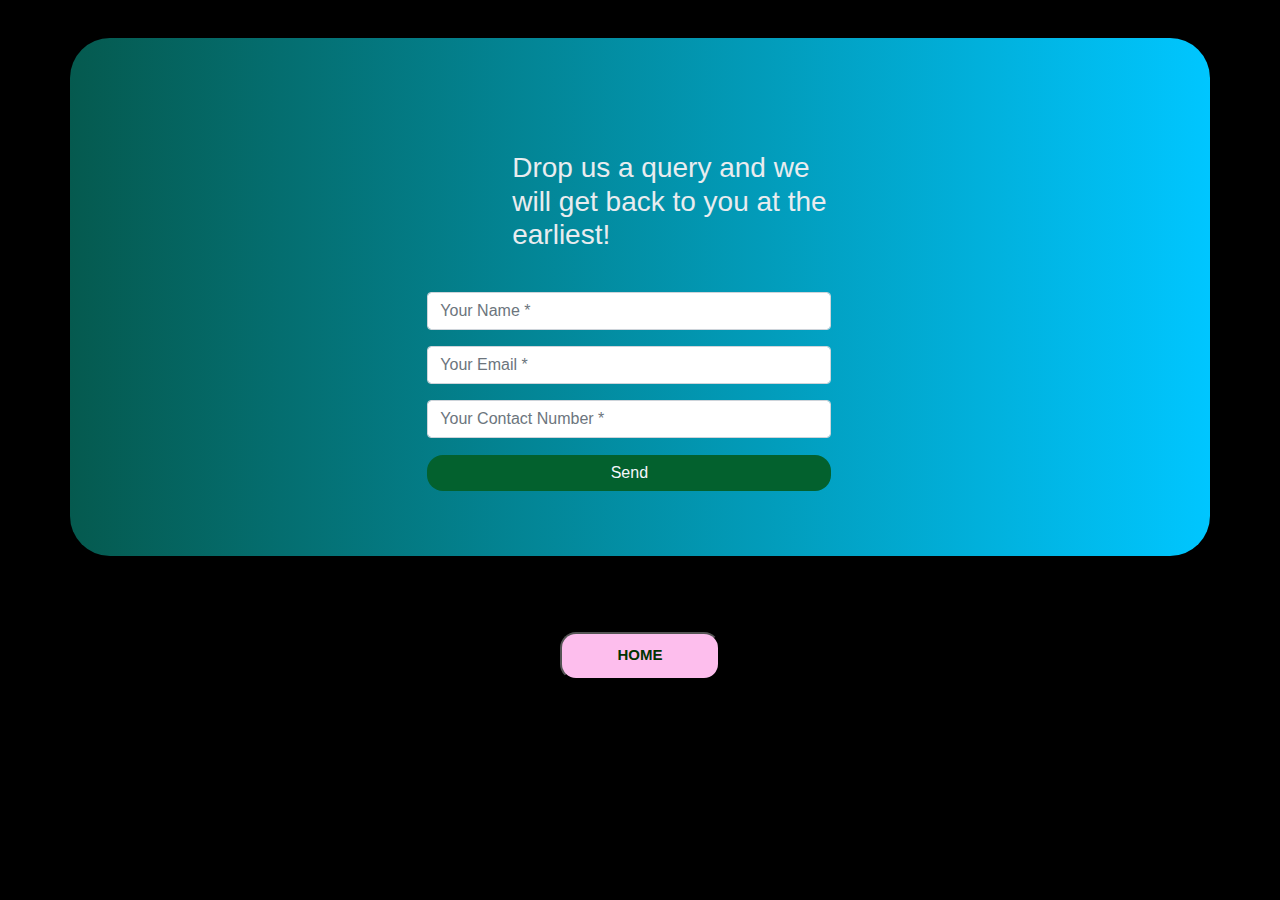
<file: contact.html>
<!DOCTYPE html>
<html lang="en">
<head>
    <meta charset="UTF-8">
    <meta name="viewport" content="width=device-width, initial-scale=1.0">
    <title>Contact Us</title>
    <link href="https://maxcdn.bootstrapcdn.com/bootstrap/4.1.1/css/bootstrap.min.css" rel="stylesheet" id="bootstrap-css">
    <style>
            body {
                background-color: #000;
            }
            .register .nav-tabs .nav-link:hover{
                border: none;
            }
            .text-align{
                margin-top: -3%;
                margin-bottom: -9%;

                padding: 10%;
                margin-left: 30%;
            }
            .form-new{
                margin-right: 22%;
                margin-left: 20%;
            }
            .register-heading{
                margin-left: 21%;
                margin-bottom: 10%;
                color: #e9ecef;
            }
            .register-heading h1{
                margin-left: 21%;
                margin-bottom: 10%;
                color: #e9ecef;
            }
            .register{
                background: -webkit-linear-gradient(left, #055a4f, #00c6ff);
                margin-top: 3%;
                padding: 3%;
                border-radius: 2.5rem;
            }
            .btnSubmit
            {
                width: 50%;
                border-radius: 1rem;
                padding: 1.5%;
                color: #fff;
                background-color: #03612e;
                border: none;
                cursor: pointer;
                margin-right: 6%;
                color: rgb(246, 246, 252);
                margin-top: 4%;
            }

            .homebtn {
                display: flex;
                justify-content: center;
                align-items: center;
                height: 200px;
                margin-bottom: 2rem;
            }

            .homebtn > a > button:hover {
                background: #f1a886;
            }   

            .homebtn > a > button {
                font-family: 'Recursive', sans-serif;
                width: 10rem;
                height: 3rem;
                font-size: 15px;
                font-weight: 700;
                text-transform: uppercase;
                border-radius: 1rem;
                padding: 0.5rem;
                background-color: #fdbeed;
                color: #003300;
            }
    </style>

</head>
<body>
    
<div class="container register">
            <div class="row">
                <div class="col-md-12">
                        <div class="tab-pane fade show active text-align form-new" id="home" role="tabpanel" aria-labelledby="home-tab">
                            <h3 class="register-heading">Drop us a query and we will get back to you at the earliest!</h3>
                            <div class="row register-form">
                                <div class="col-md-12">
                                    <form method="post" autocomplete="off" name="google-sheet">
                                        <div class="form-group">
                                            <input type="text" name="Name" class="form-control" placeholder="Your Name *" value="" required=""/>
                                        </div>
                                        <div class="form-group">
                                            <input type="text" name="Email" class="form-control" placeholder="Your Email *" value="" required=""/>
                                        </div>
                                        <div class="form-group">
                                            <input type="number" name="Phone" class="form-control" placeholder="Your Contact Number *" value="" required=""/>
                                        </div>
                                        <div class="form-group">
                                            <input type="submit" name="submit" class="btnSubmit btn-block" value="Send" />
                                        </div>
                                    </form>
                                </div>
                            </div>
                        </div>
                </div>
            </div>
        </div>

        <div class="homebtn">
            <a href="index.html">
                <button>Home</button>
            </a>

        </div>
          
          <script>
            const scriptURL = 'https://script.google.com/macros/s/AKfycby1Wqm-zbowa_HpB05-rETQQacfi9393BOtK28w7_qgdzGHwGt7W49pk22Ld8Ziws8N7g/exec'
            const form = document.forms['google-sheet']
          
            form.addEventListener('submit', e => {
              e.preventDefault()
              fetch(scriptURL, { method: 'POST', body: new FormData(form)})
                .then(response => alert("Thanks for Contacting us..! We Will Contact You Soon..."))
                .catch(error => console.error('Error!', error.message))
            })
          </script>

        <script src="https://maxcdn.bootstrapcdn.com/bootstrap/4.1.1/js/bootstrap.min.js"></script>
        <script src="https://cdnjs.cloudflare.com/ajax/libs/jquery/3.2.1/jquery.min.js"></script>
</body>
</html>
</file>
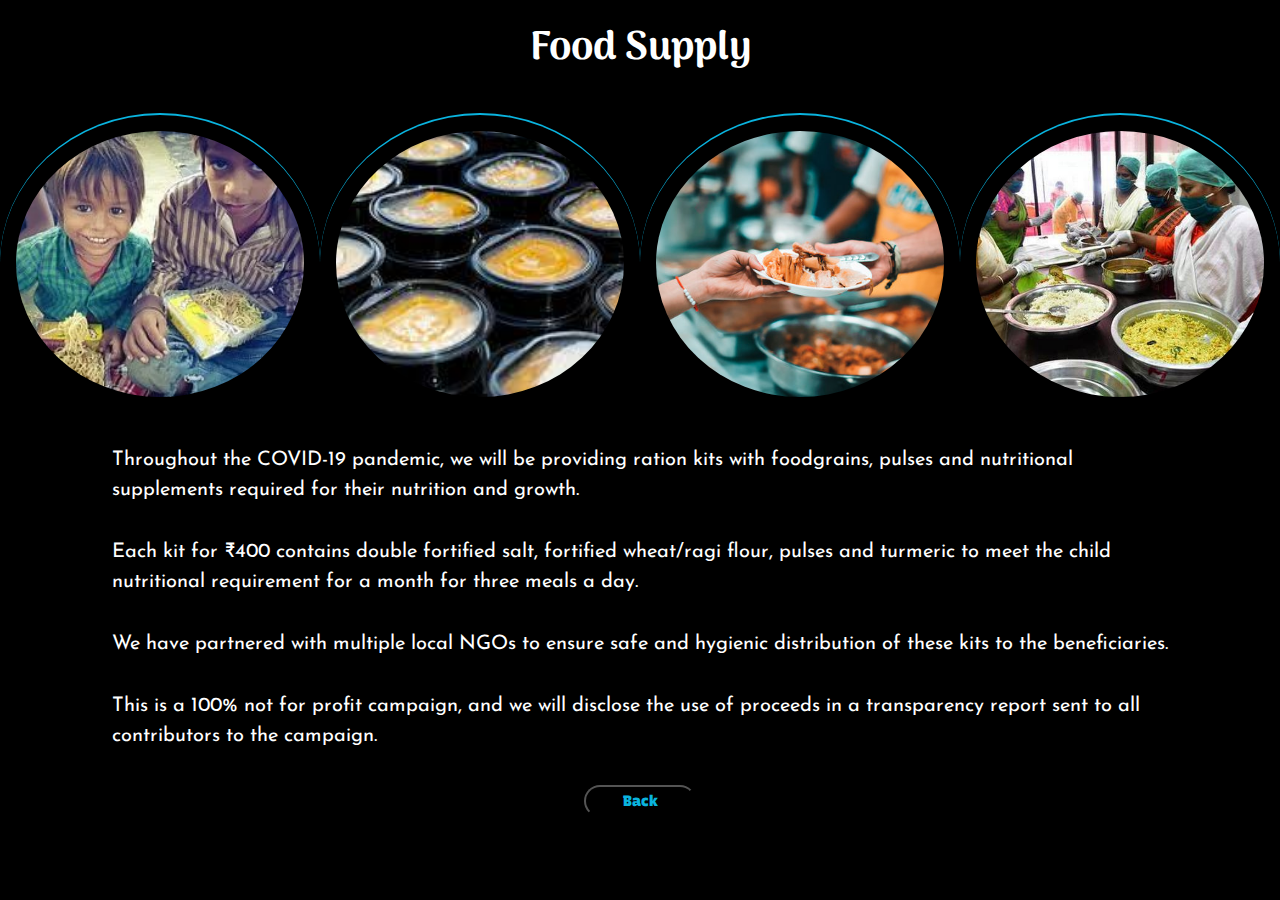
<file: food.html>
<!DOCTYPE html>
<html lang="en">
<head>
    <meta charset="UTF-8">
    <meta http-equiv="X-UA-Compatible" content="IE=edge">
    <meta name="viewport" content="width=device-width, initial-scale=1.0">
    <link rel="preconnect" href="https://fonts.gstatic.com">
<link href="https://fonts.googleapis.com/css2?family=Arima+Madurai:wght@200;300;400&family=Josefin+Sans:wght@300;400&family=Recursive:wght@300;400&display=swap" rel="stylesheet">
    <link rel="stylesheet" href="oxygen.css">
    <title>Food Supply</title>
</head>
<body>
    <h1>Food Supply</h1>
    <div class="images">
        <img src="f1.jpg" alt="">
        <img src="f2.jpeg" alt="">
        <img src="f3.jpg" alt="">
        <img src="f4.jpeg" alt="">
    </div>

    <div>
        <p>Throughout the COVID-19 pandemic, we will be providing ration kits with foodgrains, pulses and nutritional supplements required for their nutrition and growth.</p>

        <p>Each kit for ₹400 contains double fortified salt, fortified wheat/ragi flour, pulses and turmeric to meet the child nutritional requirement for a month for three meals a day.</p>

        <p>We have partnered with multiple local NGOs to ensure safe and hygienic distribution of these kits to the beneficiaries.</p>

        <p>This is a 100% not for profit campaign, and we will disclose the use of proceeds in a transparency report sent to all contributors to the campaign.</p>
    </div>

    <div class="btn">
        <a href="index.html">
            <button>Back</button>
        </a>
    </div>
    
</body>
</html>
</file>
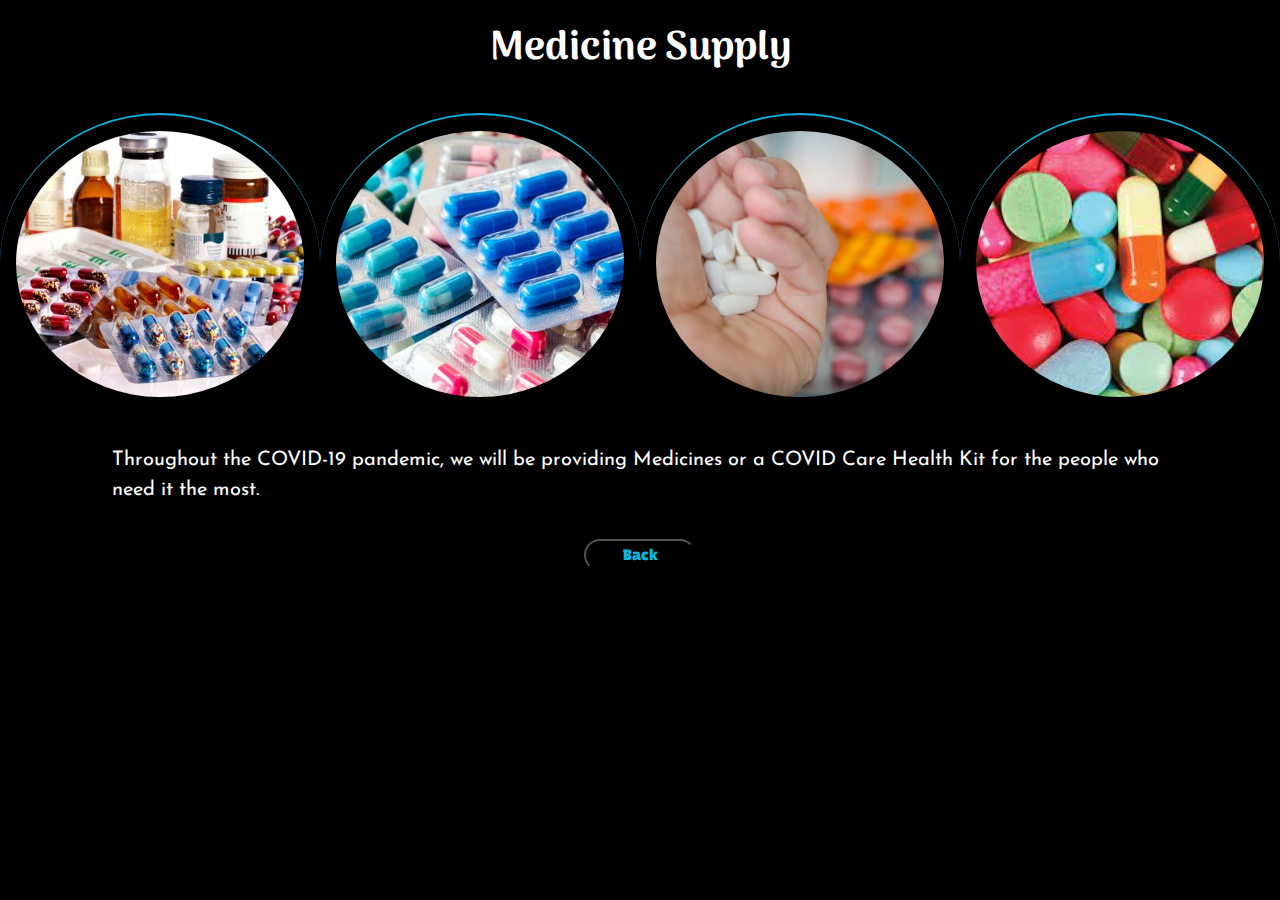
<file: medicine.html>
<!DOCTYPE html>
<html lang="en">
<head>
    <meta charset="UTF-8">
    <meta http-equiv="X-UA-Compatible" content="IE=edge">
    <meta name="viewport" content="width=device-width, initial-scale=1.0">
    <link rel="preconnect" href="https://fonts.gstatic.com">
<link href="https://fonts.googleapis.com/css2?family=Arima+Madurai:wght@200;300;400&family=Josefin+Sans:wght@300;400&family=Recursive:wght@300;400&display=swap" rel="stylesheet">
    <link rel="stylesheet" href="oxygen.css">
    <title>Medicine Supply</title>
</head>
<body>
    <h1>Medicine Supply</h1>
    <div class="images">
        <img src="medicine.jpg" alt="">
        <img src="m2.jpg" alt="">
        <img src="m3.jpg" alt="">
        <img src="m4.jpeg" alt="">
    </div>

    <div>
        <p>Throughout the COVID-19 pandemic, we will be providing Medicines or a COVID Care Health Kit for the people who need it the most.</p>
    </div>

    <div class="btn">
        <a href="index.html">
            <button>Back</button>
        </a>
    </div>
    
</body>
</html>
</file>
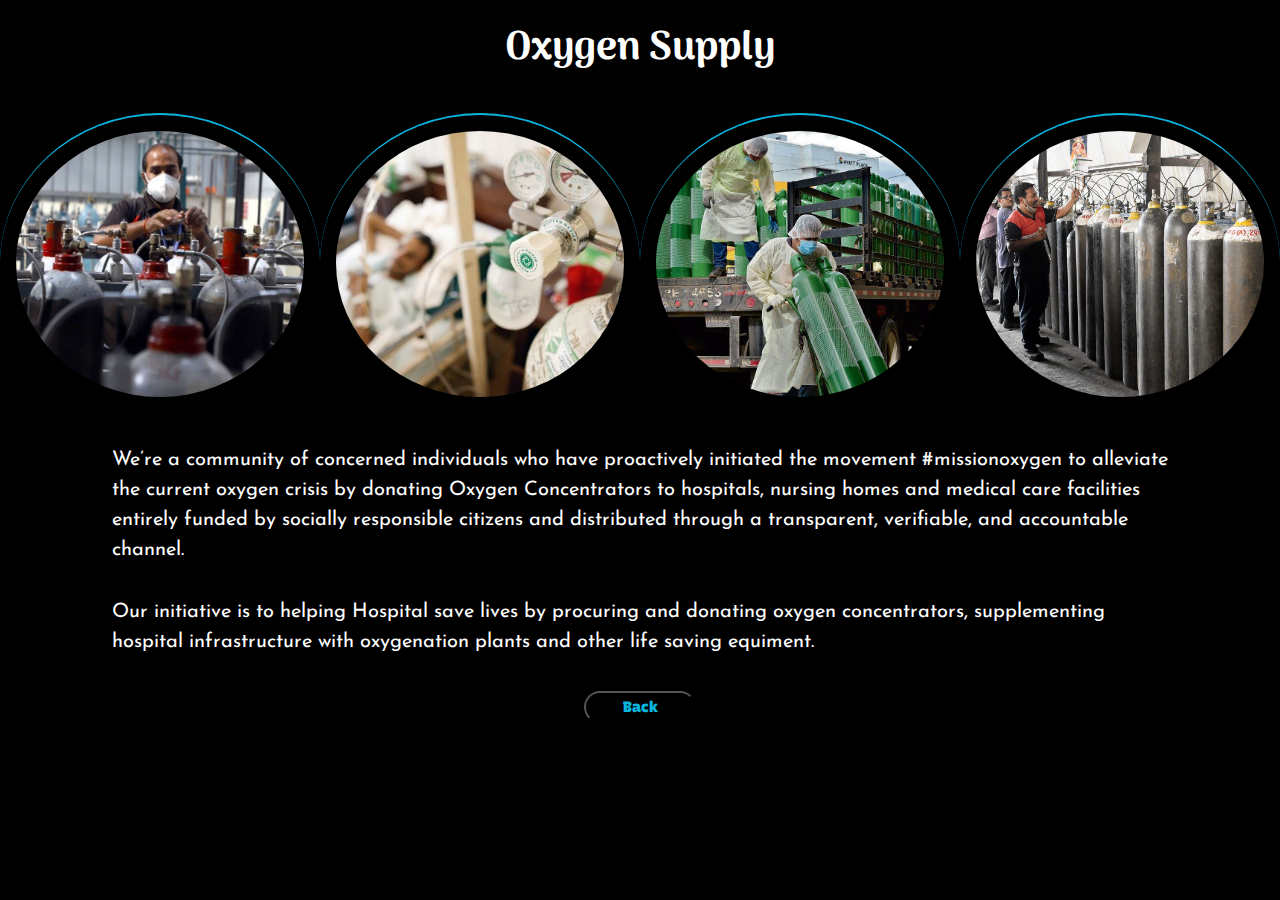
<file: oxygen.html>
<!DOCTYPE html>
<html lang="en">
<head>
    <meta charset="UTF-8">
    <meta http-equiv="X-UA-Compatible" content="IE=edge">
    <meta name="viewport" content="width=device-width, initial-scale=1.0">
    <link rel="preconnect" href="https://fonts.gstatic.com">
<link href="https://fonts.googleapis.com/css2?family=Arima+Madurai:wght@200;300;400&family=Josefin+Sans:wght@300;400&family=Recursive:wght@300;400&display=swap" rel="stylesheet">
    <link rel="stylesheet" href="oxygen.css">
    <title>Oxygen</title>
</head>
<body>
    <h1>Oxygen Supply</h1>
    <div class="images">
        <img src="O1.jpg" alt="">
        <img src="O2.jpg" alt="">
        <img src="O3.jpg" alt="">
        <img src="O4.jpg" alt="">
    </div>

    <div>
        <p>We’re a community of concerned individuals who have proactively initiated the movement #missionoxygen to alleviate the current oxygen crisis by donating Oxygen Concentrators to hospitals, nursing homes and medical care facilities entirely funded by socially responsible citizens and distributed through a transparent, verifiable, and accountable channel.</p>

        <p>Our initiative is to helping Hospital save lives by procuring and donating oxygen concentrators, supplementing hospital infrastructure with oxygenation plants and other life saving equiment.</p>
    </div>

    <div class="btn">
        <a href="index.html">
            <button>Back</button>
        </a>
    </div>
    
</body>
</html>
</file>
<file: oxygen.css>
*,
*::before,
*::after {
    margin: 0;
    padding: 0;
    box-sizing: border-box;
}

body {
    background-color: black;
}

h1 {
    font-family: 'Arima Madurai', cursive;;
    color: white;
    font-size: 2.5rem;
    text-align: center;
    margin-top: 1rem;
}

img {
    width: 100%;
    height: 300px;
    object-fit: cover;
    padding: 1rem;
    border-radius: 50%;
    border-top: 2.5px solid rgb(10, 180, 223);
}

.images {
    display: grid;
    grid-template-columns: repeat(auto-fit, minmax(300px, 1fr));
    grid-area: 1rem;
    place-items: center;
    margin-top: 2rem;
}

p {
    font-family: 'Josefin Sans', sans-serif;
    color: white;
    font-size: 20px;
    margin: 2rem 7rem 0 7rem;
    line-height: 30px;
}

.btn {
    display: flex;
    justify-content: center;
    align-items: center;
    height: 100px;
    margin-bottom: 1rem;
}

.btn > a > button {
    font-family: 'Recursive', sans-serif;
    width: 7rem;
    height: 2rem;
    font-size: 15px;
    font-weight: 1000;
    text-transform: capitalize;
    border-radius: 1rem;
    background-color: transparent;
    color: rgb(10, 180, 223);
}

.btn > a > button:hover {
    background: rgb(83, 203, 233);
    color: #000;
}
</file>
